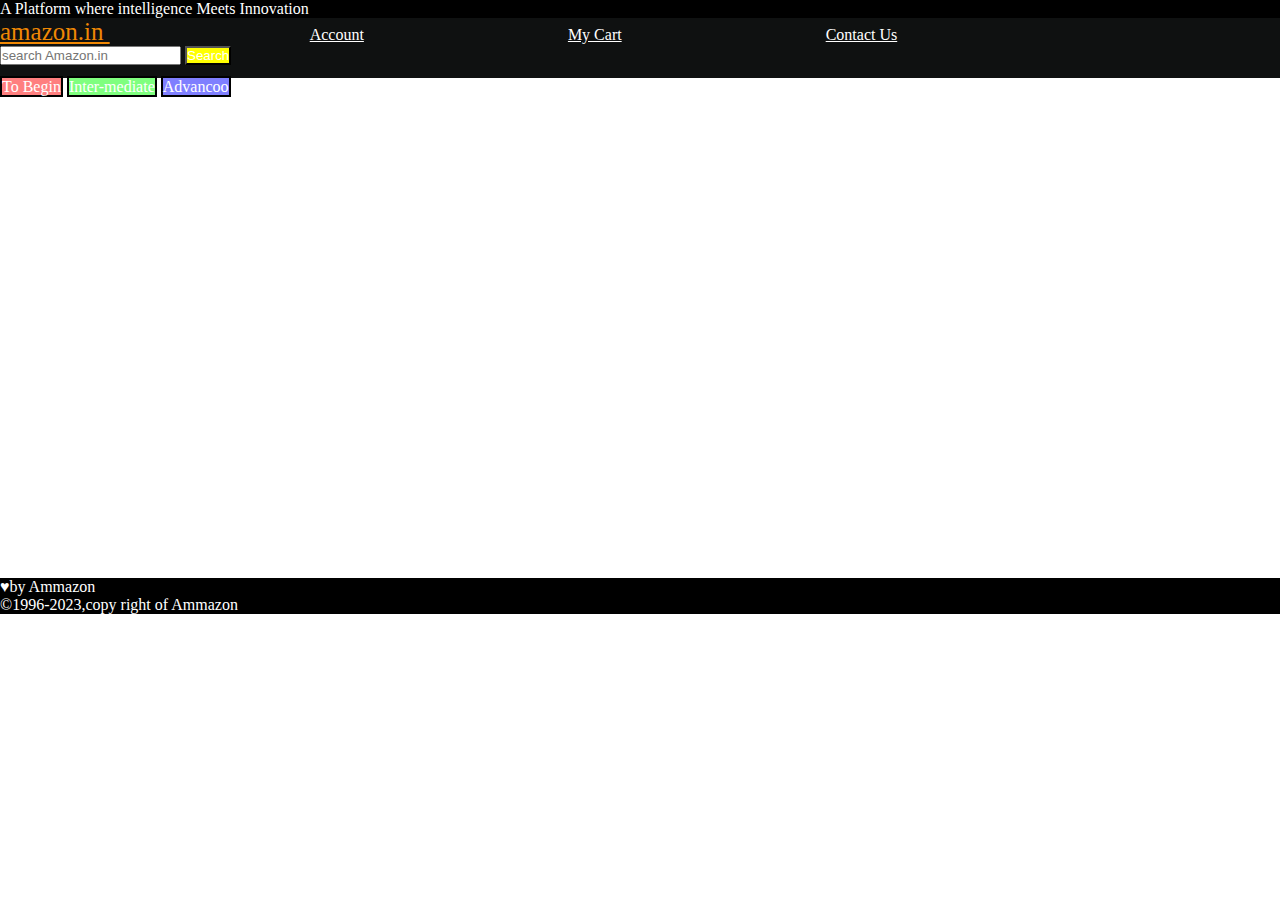
<file: Amazon/index.html>
<!DOCTYPE html>
<html lang="en">
<head>
    <meta charset="UTF-8">
    <meta name="viewport" content="width=device-width, initial-scale=1.0">
    <title>AMMAZON</title>
    <link rel="stylesheet" href="style.css">
</head>
<body>
    <header>A Platform where intelligence Meets Innovation </header>
    <div  id="navbar">
        <a id="logo" href="#">amazon.in </a>
        <a href="#">Account</a>
        <a href="#">My Cart</a> 
        <a href="#">Contact Us</a>
            <input placeholder="search Amazon.in"></input>
            <button>Search</button>
    </div>
    <div id="content">
        <div class="contentbox" style="background-color:rgba(255,0,0,0.5)"> To Begin</div>
        <div class="contentbox" style="background-color:rgba(0,255,0,0.5)">Inter-mediate</div>
        <div class="contentbox" style="background-color:rgba(0,0,255,0.5)">Advancoo</div>  
    </div>
    <footer> 
        &hearts;by Ammazon<br>
        &#169;1996-2023,copy right of Ammazon
    </footer>
</body>
</html>
</file>
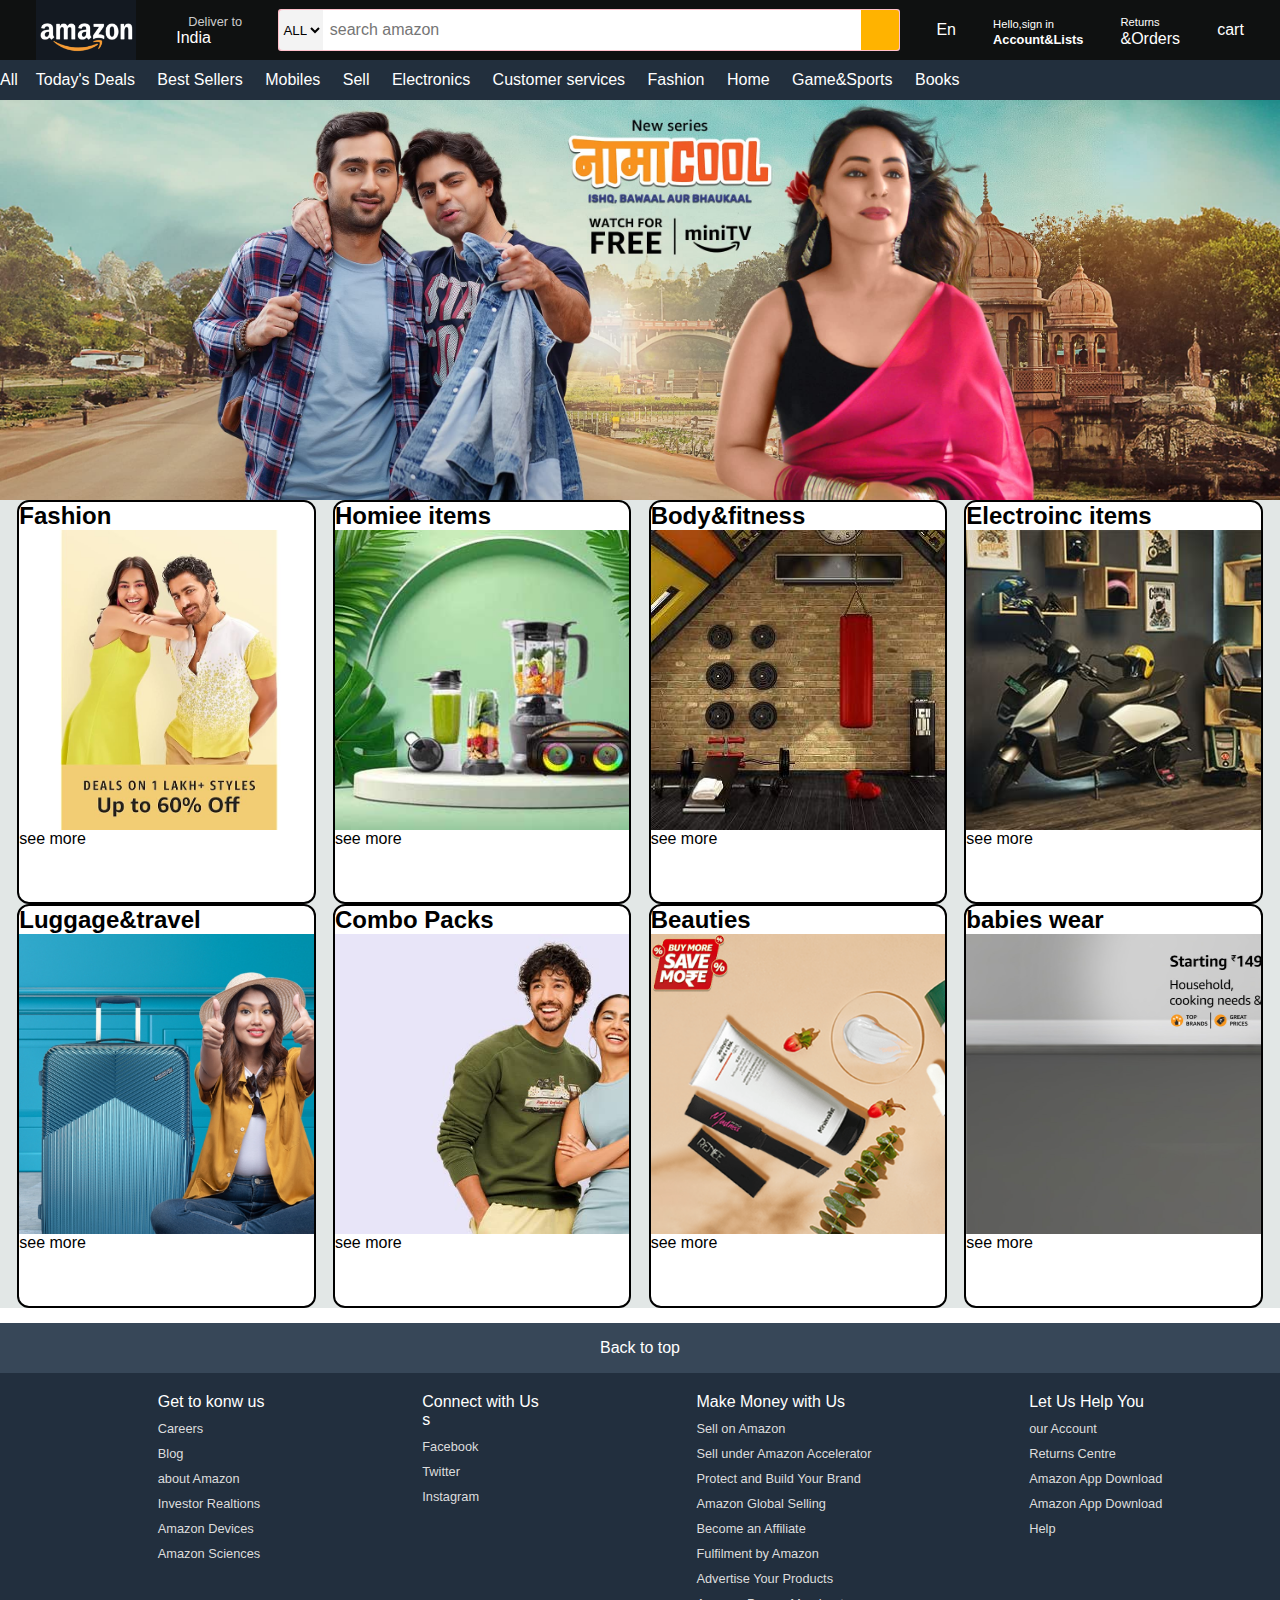
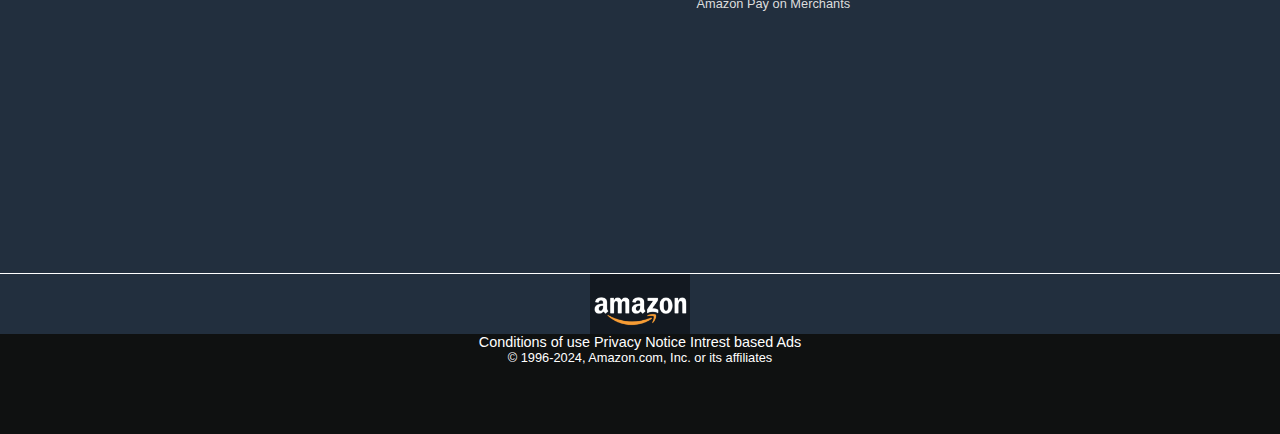
<file: Amazon/index2.html>
<!DOCTYPE html>
<html lang="en">
<head>
    <meta charset="UTF-8">
    <meta name="viewport" content="width=device-width, initial-scale=1.0">
    <title>Amazon</title>   
    <link rel="stylesheet" href="https://cdnjs.cloudflare.com/ajax/libs/font-awesome/6.5.2/css/all.min.css" integrity="sha512-SnH5WK+bZxgPHs44uWIX+LLJAJ9/2PkPKZ5QiAj6Ta86w+fsb2TkcmfRyVX3pBnMFcV7oQPJkl9QevSCWr3W6A==" crossorigin="anonymous" referrerpolicy="no-referrer" />
    <link rel="stylesheet" href="style2.css">
</head>
<body>
    <header>
    <div class="navbar">
        <div class="nav-logo border">
        <div class="logo"></div>
        </div>
        <div class="nav-address border">
            <p class="add-first">Deliver to</p>
            <div class="add-icon">
                <i class="fa-solid fa-location-dot"></i>
                <p class="add-second">India</p>
            </div>
        </div>    
            <div class="nav-search border ">
                <select class="search-select">
                    <option>ALL</option>
                </select>
                <input placeholder=" search amazon"class="search-input">
                <div class="search-icon">
                    <i class="fa-solid fa-magnifying-glass"></i>
                </div>
            </div>
            <div class="nav-flag border">
                <div class="flag-icon">
                    <i class="fa-solid fa-flag"></i>       
                       </div>
                <p>En</p>
                    </div>
            <div class="nav-signin border">
               <p><span>Hello,sign in</span></p>
               <p class="nav-second">Account&Lists</p>
            </div>
            <div class="nav-return border">
                <p><span>Returns</span></p>
                <p class="signin-second">&Orders</p>
             </div>
            
             <div class="nav-cart border">
                <i class="fa-solid fa-cart-shopping"></i>  
                <p>cart</p> 
             </div>
            </div>
            <div class="panel">
                <div class="panel-icon">
                    <i class="fa-solid fa-bars"></i>All
                </div>
                <div class="panel-ops">
                    <p>Today's Deals</p>
                    <p>Best Sellers</p>   
                    <p>Mobiles</p>   
                    <p>Sell</p>  
                    <p>Electronics</p> 
                    <p>Customer services</p>  
                    <p>Fashion </p>
                    <p>Home</p>
                    <p>Game&Sports</p>
                    <p>Books</p>  
                </div>
            </div>
    </header> 
    <div class="mve">
         </div>   
         <div class="shop-section">
            <div class="box">
                <h2>Fashion</h2>
                <div class="box-img" style="background-image: url('box 8.jpg');"></div>
                <p>see more</p>
            </div>
            <div class="box">
                <h2>Homiee items</h2>
                <div class="box-img" style="background-image: url('box2.jpg');"></div>
                <p>see more</p>
            </div>
            <div class="box">
                <h2>Body&fitness</h2>
                <div class="box-img" style="background-image: url('box3.jpg');"></div>
                <p>see more</p>
            </div>
            <div class="box">
                <h2>Electroinc items</h2>
                <div class="box-img" style="background-image: url('box4.jpg');"></div>
                <p>see more</p>
            </div>   
            <div class="box">
                <h2>Luggage&travel</h2>
                <div class="box-img" style="background-image: url('box55.jpg');"></div>
                <p>see more</p>
            </div>
            <div class="box">
                <h2>Combo Packs</h2>
                <div class="box-img" style="background-image: url('box1.jpg');"></div>
                <p>see more</p>
            </div>
            <div class="box">
                <h2>Beauties</h2>
                <div class="box-img" style="background-image: url('box6.png');"></div>
                <p>see more</p>
            </div>
            <div class="box">
                <h2>babies wear</h2>
                <div class="box-img" style="background-image: url('box7.jpg');"></div>
                <p>see more</p>
            </div>  
         </div>
         <footer>
             <div class="foot-panel1">
                Back to top
             </div>
             <div class="foot-panel2">
                <ul>
                    <p>Get to konw us</p>
                    <a>Careers</a>
                    <a>Blog</a>
                    <a>about Amazon</a>
                    <a>Investor Realtions</a>
                    <a>Amazon Devices</a>
                    <a>Amazon Sciences</a>
                </ul>
                <ul>
                   <p>Connect with Us</p> s
                   <a>Facebook</a>
                   <a>Twitter</a>
                   <a>Instagram</a>
                </ul>
                <ul>
                    <p>Make Money with Us</p> 
                 <a> Sell on Amazon</a>  
                  <a>Sell under Amazon Accelerator</a>  
                    <a>Protect and Build Your Brand</a>
                   <a>Amazon Global Selling</a> 
                   <a>Become an Affiliate</a> 
                    <a>Fulfilment by Amazon</a>
                    <a>Advertise Your Products</a>
                    <a>Amazon Pay on Merchants</a>   
                </ul>
                <ul>
                    <p>Let Us Help You</p>
                    <a>our Account</a>
                    <a>Returns Centre</a>
                    <a>Amazon App Download</a>
                    <a>Amazon App Download</a>
                    <a>Help</a>
                </ul>
             </div>
             <div class="foot-panel3">
                <div class="logo"></div>
             </div>
             <div class="foot-panel4">
                <div class="pages">
                    <a>Conditions of use</a>
                    <a>Privacy Notice</a>
                    <a>Intrest based Ads</a>
                </div>
                <div class="copyright">
                    © 1996-2024, Amazon.com, Inc. or its affiliates
                </div>
             </div>
         </footer>
</body>

</html>
</file>
<file: Amazon/style.css>
*{
    padding: 0;
    margin: 0;
    color: white; 
}
#navbar{
    height:60px;
    background-color: #0f1111;
}
button{
    background-color: yellow;
}
#logo{
    color:#f08804;
    font-size: 25px;
}
a{
    margin-right: 200px;
}

.contentbox{

    height: 50px;
    width: 50px;
    border: 2px solid black;
    display: inline;
    align-items: center;
     
}
#content{
    height: 500px;
}
header{
    background-color:black;
    color:white;
}
footer{background-color:black;
    color:white;
    text-align: center;

}
</file>
<file: Amazon/style2.css>
*{
    margin:0;
    font-family: Arial;
    border:border-box;
    }
.navbar{
    height: 60px;
    background-color: #0f1111;
    color:white;
    display: flex;
    align-items: center;
    justify-content: space-evenly;
}
.navlogo{
   height: 60px;;
   width: 100px;
}

.logo{
    background-image: url("amaz.png");
    background-size: cover;
    height: 60px;
    width: 100px;   
}
.border{
    border:1.5px solid transparent;
}
.border:hover{
    border:1.5px solid white;
}
.add-first{
    color: #cccccc;
    font-size: 0.8rem;
    margin-left: 15px;
}
.add-second{
    color:#ffffff;
    font-size: 1rem;
    margin-left: 3px;
}
.add-icon{
    display: flex;
    align-items: center;
}
.nav-search{
    display: flex;
    justify-content: space-evenly;
    background-color: pink;
    width: 620px;
    height:40px;
    border-radius: 3px;
}

.search-select{
    background-color: #f3f3f3;
    width: 50px;
    text-align: center;
    border-top-Left-radius:4px;
    border-bottom-Left-radius:4px;
    border:none;
}
.search-input{
    width:100%;
    font-size: 1rem;
    border: none;
}
.search-icon{
    width:45px;
    display: flex;
    justify-content: center;
    align-items: center;
    font-size: 1.2rem;
    background-color:rgb(255, 179, 0) ;
    border-top-right-radius:3px;
    border-bottom-right-radius:3px;
    color: #0f1111;
}
.nav-search:hover{
    border: 2px solid orange;
 }
.nav-flag{
    display: flex;
}
span{
    font-size: 0.7rem;
}
.nav-second{
    font-size: 0.8rem;
    font-weight: 700;
}
.nav-cart{
    display: flex;
}
.nav-cart i{
    font-size:35px;
    
}
.panel{
    height:40px;
    background-color:#222f3d;
    display: flex;
    color: white;
    align-items: center;
    
}
.panel-ops p {
    display:inline;
    margin-left: 18px;
}
/* imgs */
.mve{
    background-image: url("mve.jpg");
    height: 400px;
    background-size: cover;
}
.shop-section{
    display:flex;
    justify-content: space-evenly;
    background-color: #e2e7e6;
    flex-wrap: wrap;
}
.box{
    border:2px solid black;
    border-radius: 0.75rem;
    height: 400px;
    width:23%;
    background-color: white;
    background-size: cover;
 
}
.box-img{
    height:300px;
    background-size: cover;

}
footer{
    margin-top: 15px;
}
.foot-panel1{
    background-color: #374758;
    color: white;
    height:50px;
    display:flex;
    justify-content: center;
    align-items: center;
    font-size:1rem;
}
.foot-panel2{
    background-color: #222f3e;
    color: white;
    height: 500px;
    display:flex;
    justify-content: space-evenly;
}
ul{
    margin-top: 20px;
}
ul a {
    display:block;
    font-size: 0.8rem;
    margin-top: 10px;
    color:#dddddd;
}
.foot-panel3{
    background-color: #222f3e; 
    color: white;
    border-top: 0.5px solid white;
    display:flex;
    justify-content: center;
    align-items: center;
}
.logo{
    background-image: url("amaz.png");
    background-size: cover;
    height: 60px;
    width: 100px; 
}
.foot-panel4{
    background-color: #0f1111;
    color:white;
    height:100px;
    /* display: flex;
    justify-content: center;
    align-items: center; */
}

.pages{
    font-size: 0.9rem;
    text-align: center;
}
.copyright{
    font-size: 0.8rem;
    text-align: center;
}
</file>
